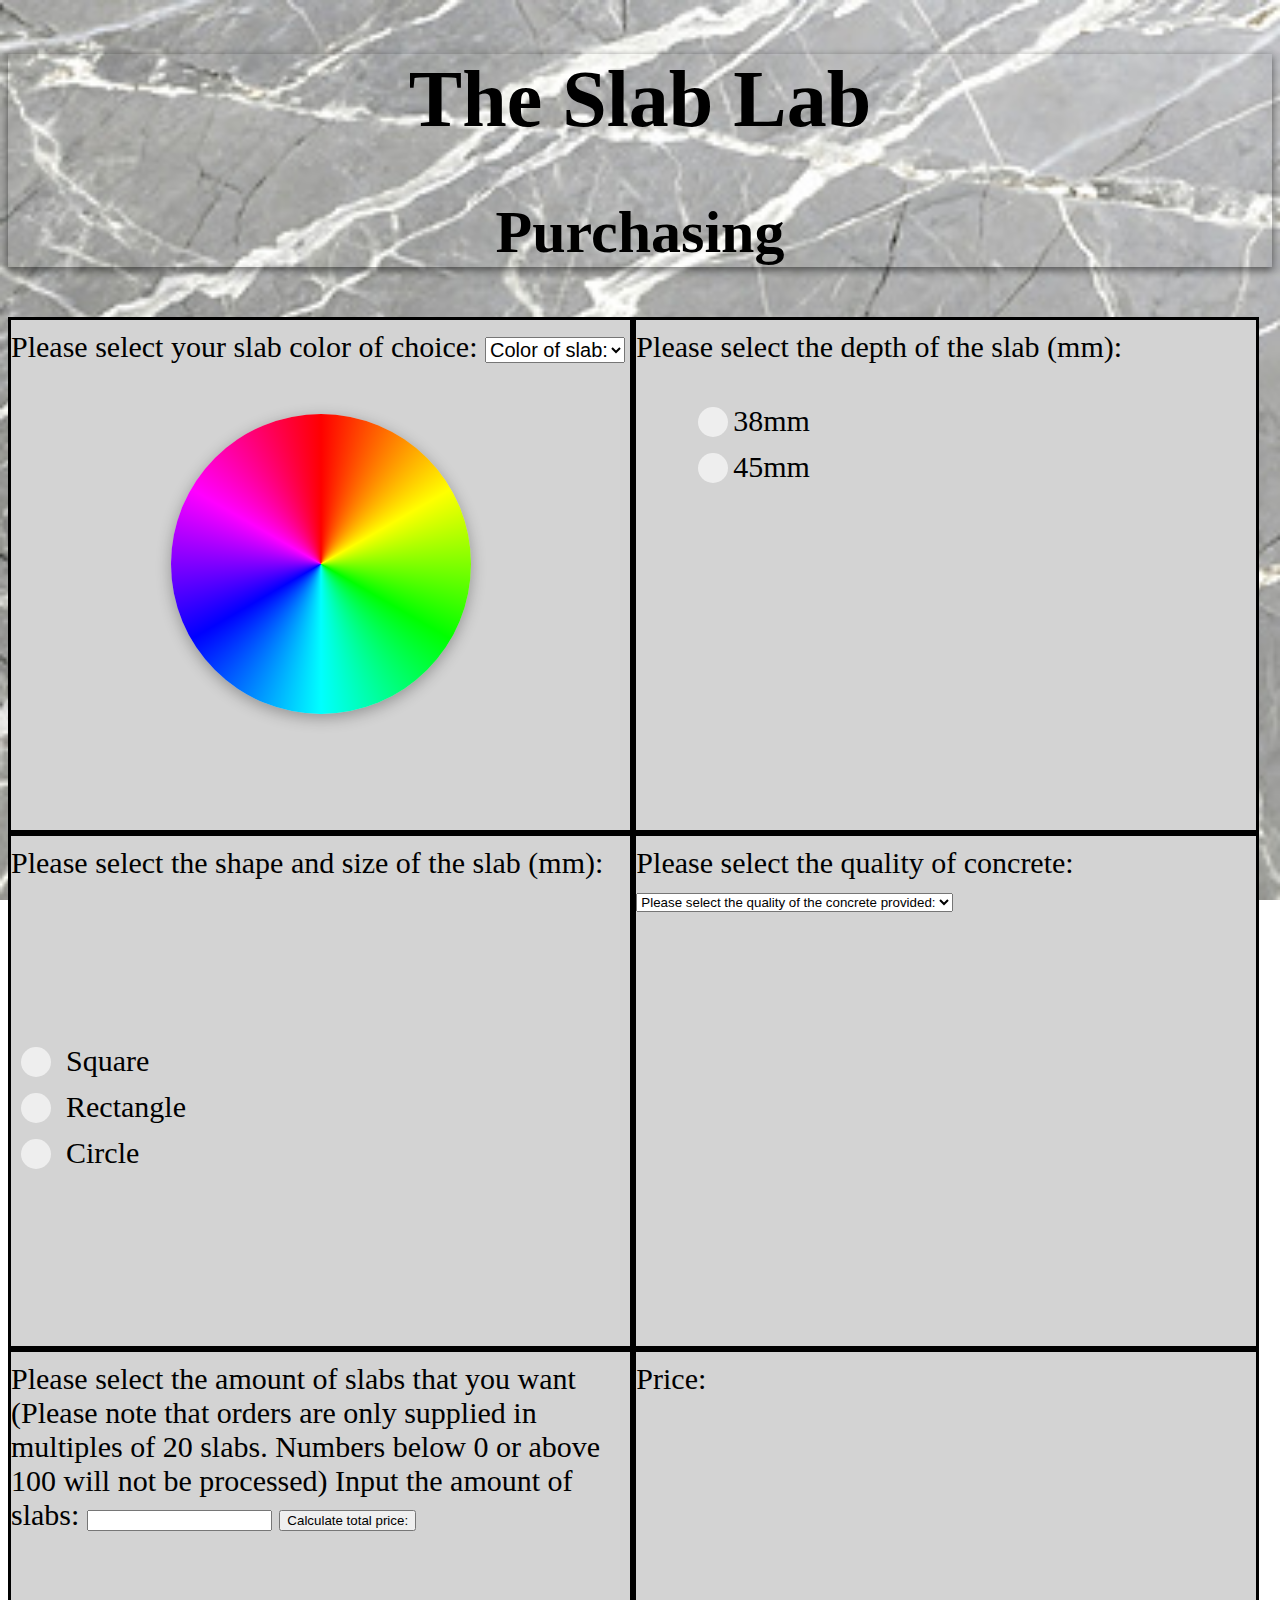
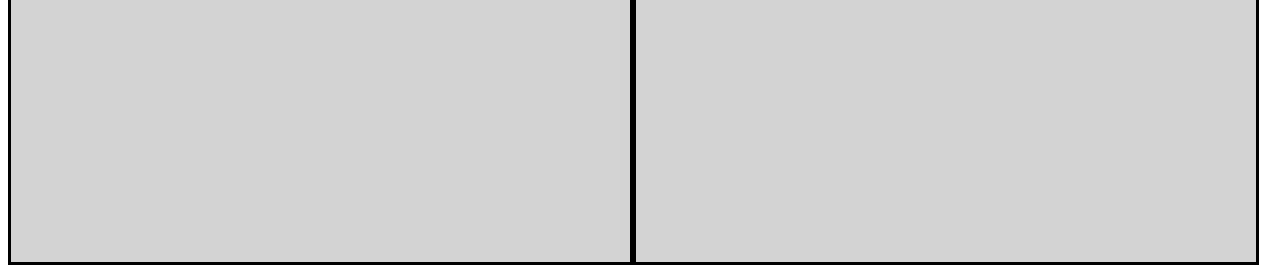
<file: html/index.html>
<!DOCTYPE html>
<html lang="en">
<head>
    <meta charset="UTF-8">
    <meta name="viewport" content="width=device-width, initial-scale=1.0">
    <title>Document</title>
    <link rel="stylesheet" href="https://pyscript.net/releases/2025.8.1/core.css" />
    <link rel="stylesheet" href="../css/style.css">
    <script type="module" src="https://pyscript.net/releases/2025.8.1/core.js"></script>
    <script type="py" src="../py/W19_22.py"></script>
</head>
<body>
    <div>
        <div id="titleBackground">
            <h1>The Slab Lab</h1>
            <h2>Purchasing</h2>
        </div>

        <div id="theMotherDiv">
            <div class="text">Please select your slab color of choice:
                <select id="color">
                    <option value="" disabled selected>Color of slab:</option>
                    <option value="1">Grey</option>
                    <option value="2">Red</option>
                    <option value="2">Green</option>
                    <option value="3">Custom</option>
                </select>
                <div class="color-wheel"></div>
            </div>

            <p></p>

            <div class="text">Please select the depth of the slab (mm):
                <!-- <select id="depth">
                    <option value="" disabled selected>Depth of slab:</option>
                    <option value="38">38mm</option>
                    <option value="45">45mm</option>
                </select> -->
                
                <p></p>
                <p></p>
                <p></p> 
                <p></p>
                <div id="paddington">
                    <label class="container" ><div id="pad">38mm</div>
                        <input type="radio" id="depth" name="radio" value="38">
                        <span class="checkmark"></span>
                    </label>
                    
                    <label class="container"><div id="pad">45mm</div>
                        <input type="radio" id="depth" name="radio" value="45">
                        <span class="checkmark"></span>
                    </label>
                </div>
            </div>

            <p></p>

            <div class="text" id="shapeCont">Please select the shape and size of the slab (mm):
                <!-- <select id="shapeSize">
                    <option value="" disabled selected>Shape and Size of slab:</option>
                    <option value="1">Square, 600 x 600</option>
                    <option value="2">Square, 450 x 450</option>
                    <option value="3">Rectangle, 600 x 700</option>
                    <option value="4">Rectangle, 600 x 450</option>
                    <option value="5">Round, Diameter of 300</option>
                    <option value="6">Round, Diameter of 450</option>
                </select> -->

                <div id="checkbox1">
                    <label class="container shape">
                        <div class="pad">Square</div>
                        <input type="radio" name="radio" value="1">
                        <span class="checkmark"></span>
                    </label>
                    
                    <label class="container shape" >
                        <div class="pad">Rectangle</div>
                        <input type="radio" name="radio" value="2">
                        <span class="checkmark"></span>
                    </label>
                    
                    <label class="container shape">
                        <div class="pad">Circle</div>
                        <input type="radio" name="radio" value="3">
                        <span class="checkmark"></span>
                    </label>
                </div>

                <div id="checkbox2">
                    <!-- <label class="container"><div id="pad">600 x 600</div>
                        <input type="radio"  name="radio" value="tbd">
                        <span class="checkmark"></span>
                    </label>
                    
                    <label class="container"><div id="pad">450 x 450</div>
                        <input type="radio" name="radio" value="tbd">
                        <span class="checkmark"></span>
                    </label>
                    
                    <label class="container"><div id="pad">600 x 700</div>
                        <input type="radio"  name="radio" value="tbd">
                        <span class="checkmark"></span>
                    </label>

                    <label class="container"><div id="pad">600 x 450</div>
                        <input type="radio"  name="radio" value="tbd">
                        <span class="checkmark"></span>
                    </label>
                    
                    <label class="container"><div id="pad">Diameter of 300</div>
                        <input type="radio" name="radio" value="tbd">
                        <span class="checkmark"></span>
                    </label>
                    
                    <label class="container"><div id="pad">Diameter of 450</div>
                        <input type="radio"  name="radio" value="tbd">
                        <span class="checkmark"></span>
                    </label> -->
                </div>
            </div>

            <p></p>

            <div class="text">Please select the quality of concrete:
                <select name="" id="grade">
                    <option value="" disabled selected>Please select the quality of the concrete provided:</option>
                    <option value="1">Base quality concrete</option>
                    <option value="2">High quality concrete</option>
                </select>            
            </div>

            <p></p>

            <div class="text">Please select the amount of slabs that you want (Please note that orders are only supplied in multiples of 20 slabs. Numbers below 0 or above 100 will not be processed)
                Input the amount of slabs:
                <input id="numofslabs">
                <button id="calculate">Calculate total price:</button>
            </div>

            <p></p>

            <div class="text" id="price">Price: </div>
        </div>
    </div>
</body>
</html>
</file>
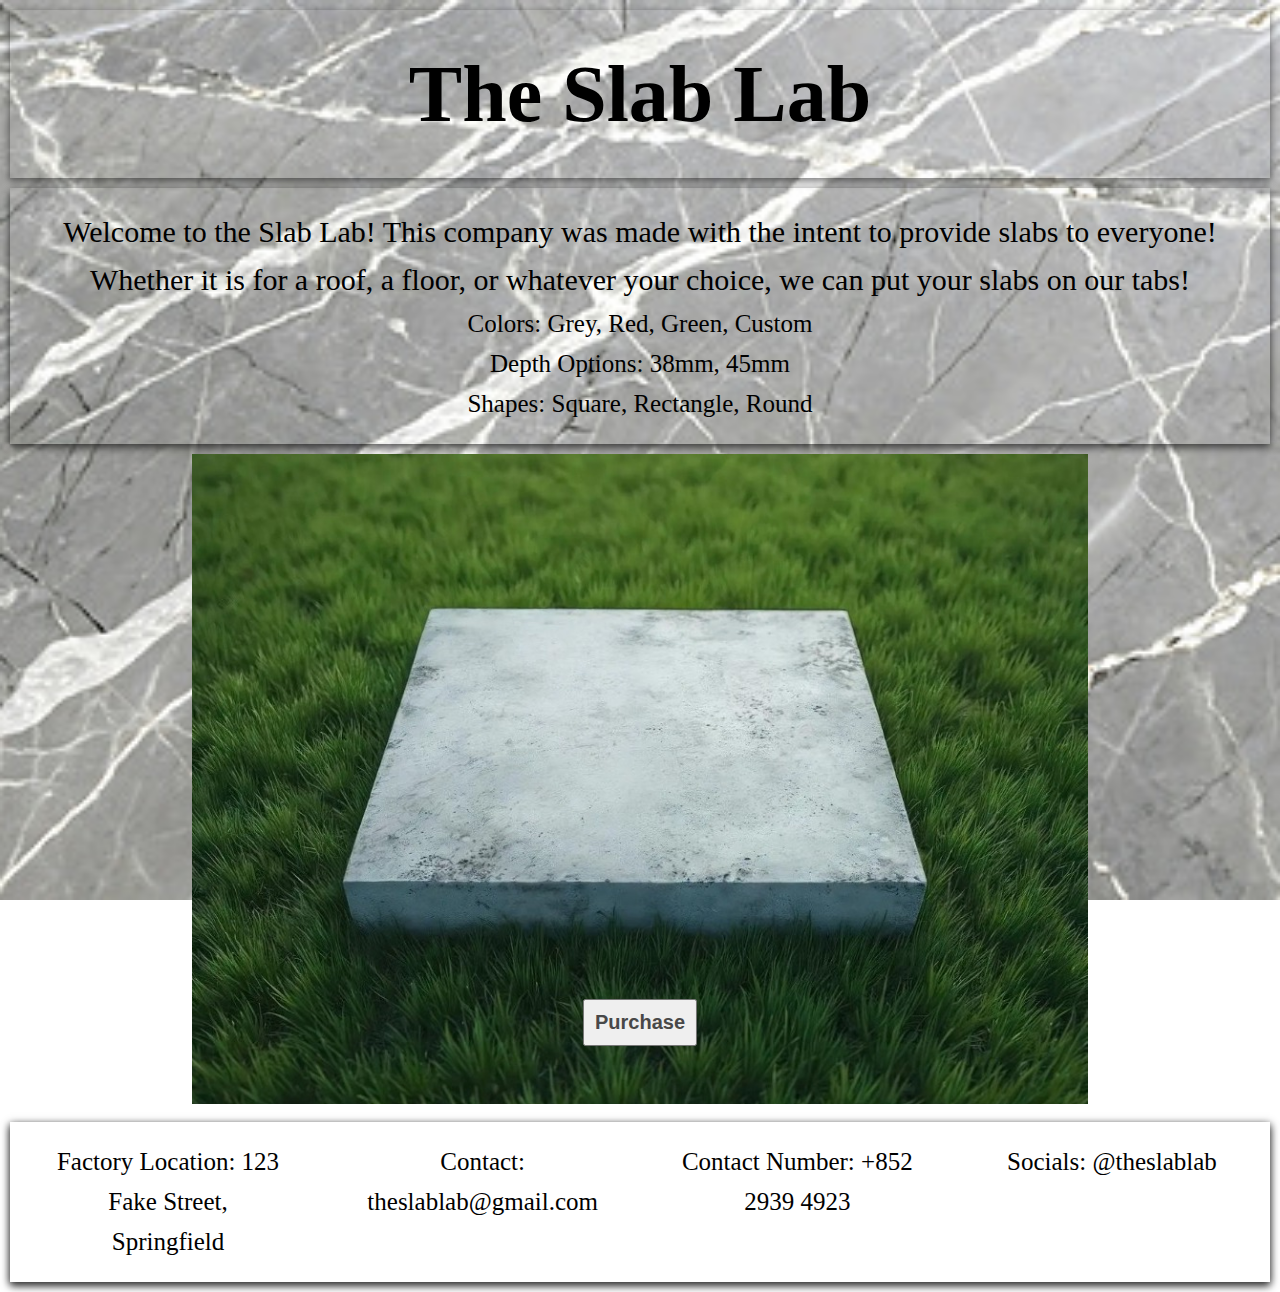
<file: homepage.html>
<!DOCTYPE html>
<html lang="en">
<head>
    <meta charset="UTF-8">
    <meta name="viewport" content="width=device-width, initial-scale=1.0">
    <title>Document</title>
    <link rel="stylesheet" href="css/homepage.css">
</head>
<body>
    <div id="titleBackground">
        <h1>The Slab Lab</h1>
    </div>
    <div id="info">
        <div id="introtext">
            Welcome to the Slab Lab! This company was made with the intent to provide slabs to everyone! Whether it is for a roof, a floor, or whatever your choice, we can put your slabs on our tabs!
        </div>
        <div id="info1">
            Colors: Grey, Red, Green, Custom
            <br>
            Depth Options: 38mm, 45mm
            <br>
            Shapes: Square, Rectangle, Round
    </div>
    </div>
    <div id="purchase">
        <img src="html/coolslab.jpeg" id="bgImg" alt="Cool Picture of Slab">
        <a href="html/index.html">
            <button id="purchaseButton">
                Purchase
            </button>
        </a>
    </div>
    <div id="foot">
        <div>
            <p id="p1">Factory Location: 123 Fake Street, Springfield</p>
        </div>
        <div>
            <p id="p2">Contact: theslablab@gmail.com</p>
        </div>    
        <div>    
            <p id="p3">Contact Number: +852 2939 4923</p>
        </div>    
        <div>
            <p id="p4">Socials: @theslablab</p>
        </div>      
    </div>
</body>
</html>
</file>
<file: css/style.css>
body {
    box-sizing: border-box;
    background-image: url("bgslab.jpg");
    background-repeat: no-repeat;
    background-size: cover;
    background-attachment: fixed;
    background-position: center center;
}

#titleBackground {
    text-align: center;
    box-shadow: 
    0 2px 8px rgba(0, 0, 0, 0.3),
    0 4px 8px rgba(0, 0, 0, 0.3);
    position: relative;
    font-size: 40px;
    margin-top: 10px;
}

#theMotherDiv {
    display: flex;
    flex-wrap: wrap;
    min-height: 150vh;
}

#color {
    font-size: 20px;
}

.text {
    background-color: lightgrey;
    flex: 0 0 50%;
    max-width: 49%;
    font-size: 30px;
    border: 3px solid black;
    height: 500px;
    padding-top: 10px;
}

.color-wheel {
    width: 300px;
    height: 300px;
    border-radius: 50%;
    background: conic-gradient(
        from 0deg,
        #ff0000 0deg,
        #ffff00 60deg,
        #00ff00 120deg,
        #00ffff 180deg,
        #0000ff 240deg,
        #ff00ff 300deg,
        #ff0000 360deg
    );
    box-shadow: 0 4px 15px rgba(0, 0, 0, 0.3);
    margin: 50px auto;
}

/* depth styling */
.container {
    display: block;
    position: relative;
    padding-left: 35px;
    margin-bottom: 12px;
    cursor: pointer;
}

.container input {
    position: absolute;
    opacity: 0;
    cursor: pointer;
  }
  
.checkmark {
    position: absolute;
    top: 3px;
    left: 0;
    height: 30px;
    width: 30px;
    background-color: #eee;
    border-radius: 50%;
}

.container:hover input ~ .checkmark {
    background-color: #ccc;
}

.container input:checked ~ .checkmark {
    background-color: #2196F3;
}

#depth {
    text-align: center;
}

#paddington {
    padding-left: 10%;
    padding-top: 10px;
}

.pad {
    padding-left: 10px;
}

#shapeCont {
    display: flex;
    flex-wrap: wrap;
}

#checkbox1, #checkbox2 {
    flex: 0 0 45%;
    max-width: 50%;
}

#checkbox1 {
    padding-left: 10px;
    padding-top: auto;
}
</file>
<file: css/homepage.css>
* {
    box-sizing: border-box;
    text-align: center;
    margin: 0;
    padding: 0;
}

body {
    font-family: 'Times New Roman', Times, serif;
    line-height: 1.6;
    color: black;
    background-image: url("bgslab.jpg");
    background-repeat: no-repeat;
    background-size: cover;
    background-attachment: fixed;
    background-position: center center;
}

#titleBackground {
    justify-content: center;
    padding: 20px 40px;
    margin: 10px;
    box-shadow: 
    0 2px 8px rgba(0, 0, 0, 0.3),
    0 4px 8px rgba(0, 0, 0, 0.3);
    position: relative;
    font-size: 40px;
    margin-top: 10px;
}

#info{
    justify-content: center;
    padding: 20px 40px;
    margin: 10px;
    box-shadow: 
    0 2px 8px rgba(0, 0, 0, 0.4),
    0 4px 8px rgba(0, 0, 0, 0.4);
}

#info1 {
    font-size: 25px;
}

#introtext {
    font-size: 30px;
}

#purchase {
    overflow: hidden;
    position: relative;
    /* justify-content: center; */
}

button {
    padding: 10px 10px;
    color: #484848;
    text-decoration: none;
    font-size: 20px;
    transition: color 0.3s ease;
    font-weight: bold;
    position: absolute;
    left: 50%;
    bottom: 10%;
    transform: translateX(-50%);
}

button:hover {
    position: absolute;
    color: #ff5a5f;
    transform: translateX(-50%) scale(1.2);
}

#bgImg {
    height: 650px;
    width: 70%;
    object-fit: cover;
}

#foot{
    font-size: 25px;
    display: flex;
    justify-content: space-between;
    text-align: center;
    padding: 20px 40px;
    margin: 10px;
    box-shadow: 
    0 2px 8px rgba(0, 0, 0, 0.6),
    0 4px 8px rgba(0, 0, 0, 0.6);
    bottom: 30px;
}

/* #p1 {
    position: absolute;
    left: 20%;
}

#p2 {
    position: absolute;
    left: 40%;
}

#p3 {
    position: absolute;
    left: 60%;
}

#p4 {
    position: absolute;
    left: 80%;
} */

#foot div {
    padding: auto;
    flex: 0 0 20%;
    max-width: 100%;
}

#titleBackground, #info {
    transition: transform 0.3s ease, box-shadow 0.3s ease;
    cursor: pointer;
}

#titleBackground:hover, #info:hover {
    transform: scale(1.05);
    box-shadow: 
        0 8px 20px rgba(0, 0, 0, 0.4),
        0 12px 20px rgba(0, 0, 0, 0.4);
}
</file>
